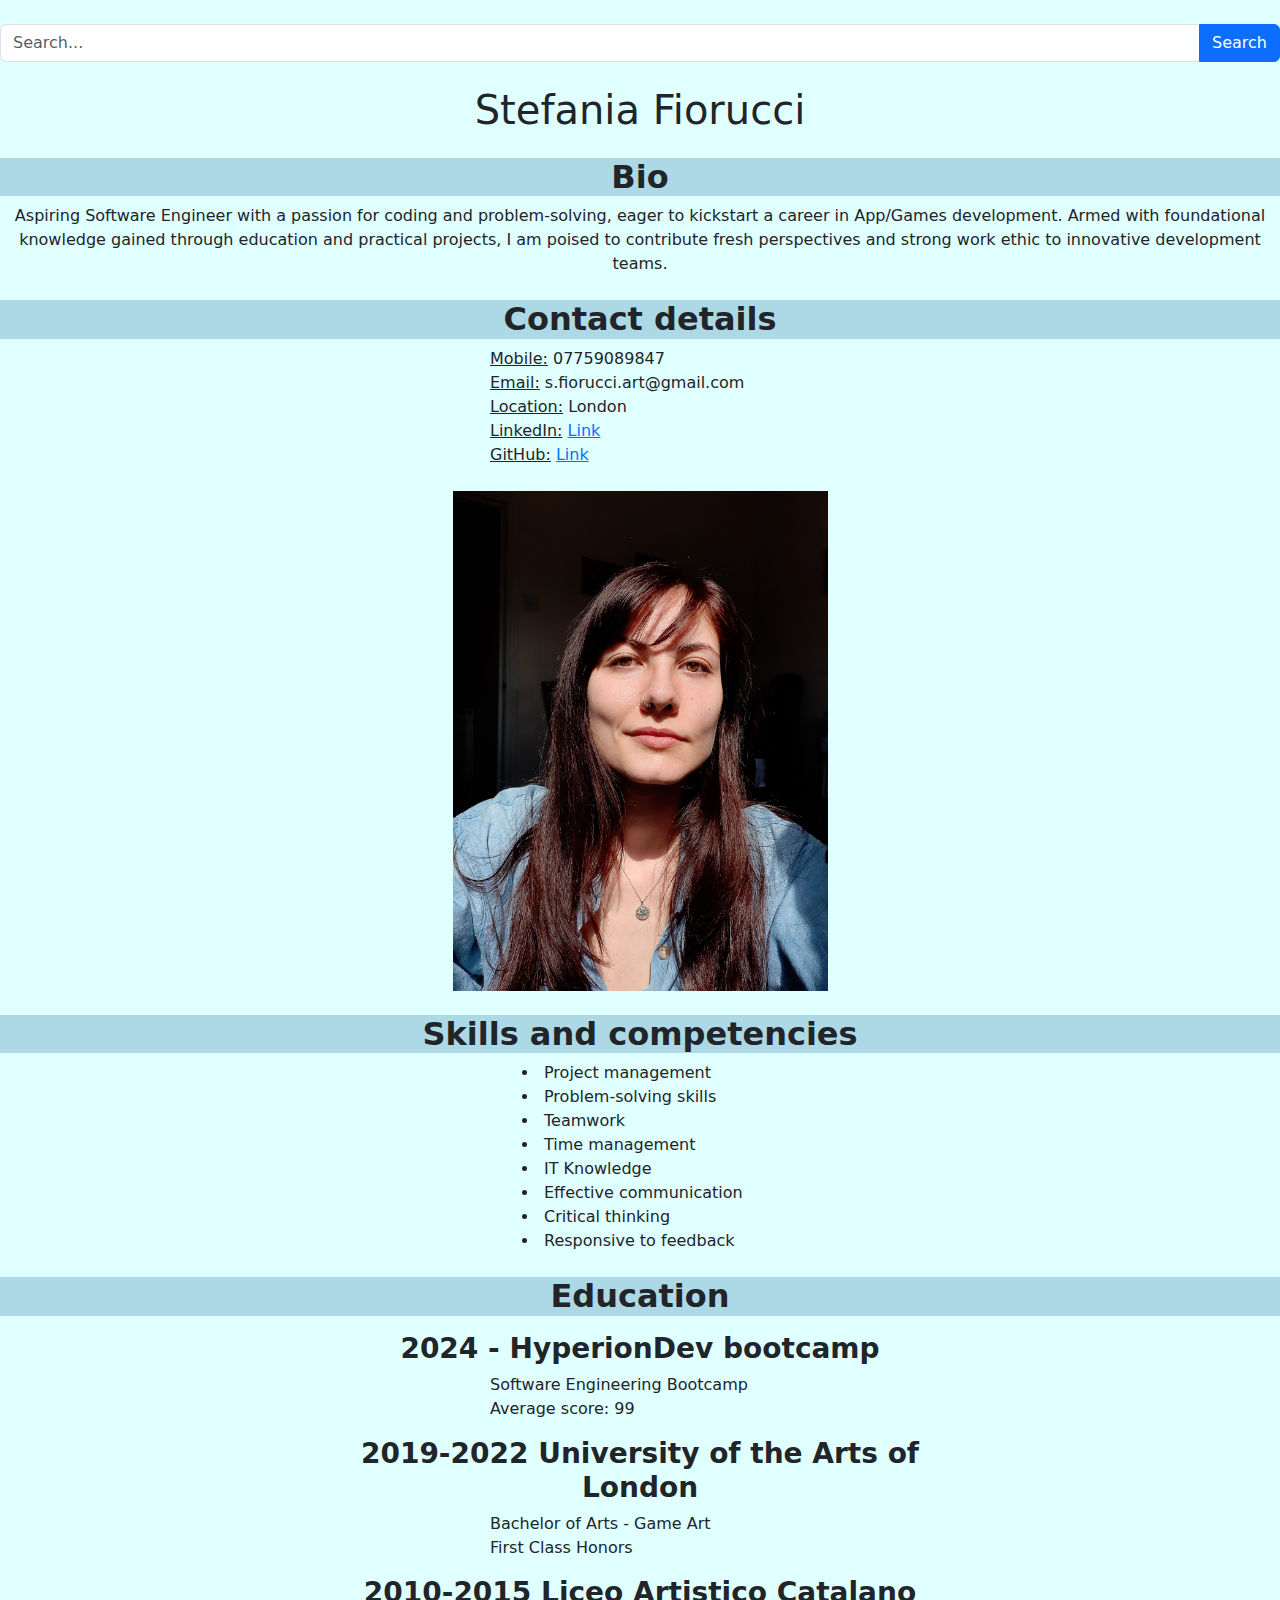
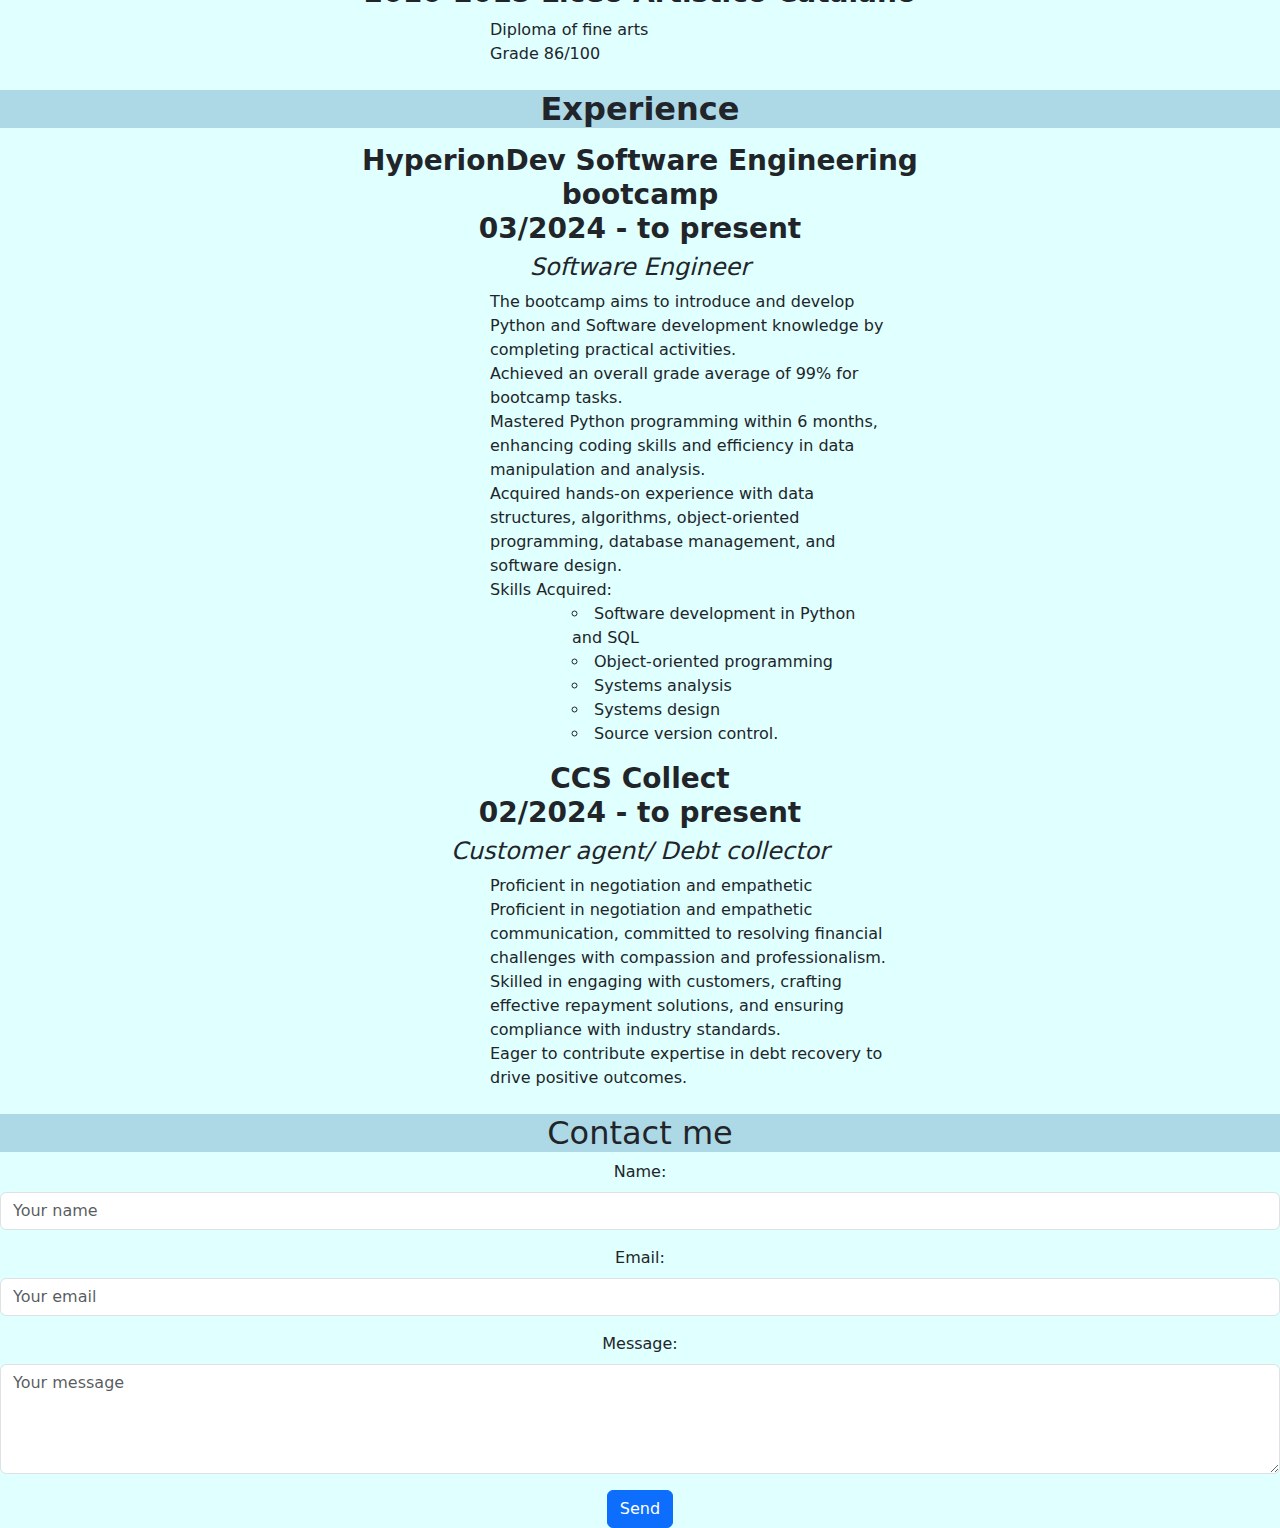
<file: index.html>
<!DOCTYPE html>
<html lang="eng">

<head>
    <link href="https://cdn.jsdelivr.net/npm/bootstrap@5.3.3/dist/css/bootstrap.min.css" rel="stylesheet" integrity="sha384-QWTKZyjpPEjISv5WaRU9OFeRpok6YctnYmDr5pNlyT2bRjXh0JMhjY6hW+ALEwIH" crossorigin="anonymous">
    <meta charset="UTF-8">
    <meta name="viewport" content="width=device-width, initial-scale=1.0">
    <title>Stefania Fiorucci Software Engineer CV</title>
    <link rel="stylesheet" href="style.css">
</head>

<body>

    <div class="container"><br></div>
        <!-- Search Form using GET -->
        <form action="/search" method="GET" class="mb-4">
            <div class="input-group">
                <input type="text" id="search" name="query" class="form-control" placeholder="Search...">
                <button type="submit" class="btn btn-primary">Search</button>
            </div>
        </form>
        <!-- CV -->
        <h1 class="mt-4">Stefania Fiorucci</h1>
        <div class="mt-4">
            <h2><b>Bio</b></h2>
            <p>Aspiring Software Engineer with a passion for coding and problem-solving, eager to kickstart a career in App/Games development. Armed with foundational knowledge gained through education and practical projects, I am poised to contribute fresh perspectives and strong work ethic to innovative development teams.</p>
        </div>

        <div class="mt-4">
            <h2><b>Contact details</b></h2>
            <ul class="list-unstyled centered-list">
                <li><u>Mobile:</u> 07759089847</li>
                <li><u>Email:</u> s.fiorucci.art@gmail.com</li>
                <li><u>Location:</u> London</li>
                <li><u>LinkedIn:</u> <a href="https://github.com/Tsukistef">Link</a></li>
                <li><u>GitHub:</u> <a href="https://www.linkedin.com/in/stefania-fiorucci-henriques-3723441a4/">Link</a></li>
            </ul>
        </div>

        <div class="mt-4">
            <img src="images/cvimage.jpg" class="img-fluid cv-image" alt="CV Image">
        </div>

        <div class="mt-4">
            <h2><b>Skills and competencies</b></h2>
            <ul class="centered-list">
                <li>Project management</li>
                <li>Problem-solving skills</li>
                <li>Teamwork</li>
                <li>Time management</li>
                <li>IT Knowledge</li>
                <li>Effective communication</li>
                <li>Critical thinking</li>
                <li>Responsive to feedback</li>
            </ul>
        </div>

        <div class="mt-4">
            <h2><b>Education</b></h2>
            <div class="centered-list">
                <div class="mt-3">
                    <h3><b>2024 - HyperionDev bootcamp</b></h3>
                    <ul class="list-unstyled">
                        <li>Software Engineering Bootcamp</li>
                        <li>Average score: 99</li>
                    </ul>
                </div>

                <div class="mt-3">
                    <h3><b>2019-2022 University of the Arts of London</b></h3>
                    <ul class="list-unstyled">
                        <li>Bachelor of Arts - Game Art</li>
                        <li>First Class Honors</li>
                    </ul>
                </div>

                <div class="mt-3">
                    <h3><b>2010-2015 Liceo Artistico Catalano</b></h3>
                    <ul class="list-unstyled">
                        <li>Diploma of fine arts</li>
                        <li>Grade 86/100</li>
                    </ul>
                </div>
            </div>
        </div>

        <div class="mt-4">
            <h2><b>Experience</b></h2>
            <div class="centered-list">
                <div class="mt-3">
                    <h3><b>HyperionDev Software Engineering bootcamp<br>03/2024 - to present</b></h3>
                    <h4>Software Engineer</h4>
                    <ul class="list-unstyled">
                        <li>The bootcamp aims to introduce and develop Python and Software development knowledge by completing practical activities.</li>
                        <li>Achieved an overall grade average of 99% for bootcamp tasks.</li>
                        <li>Mastered Python programming within 6 months, enhancing coding skills and efficiency in data manipulation and analysis.</li>
                        <li>Acquired hands-on experience with data structures, algorithms, object-oriented programming, database management, and software design.</li>
                        <li>Skills Acquired:
                            <div class="skills-acquired">
                                <ol>
                                    <li>Software development in Python and SQL</li>
                                    <li>Object-oriented programming</li>
                                    <li>Systems analysis</li>
                                    <li>Systems design</li>
                                    <li>Source version control.</li>
                                </ol>
                            </div>   
                        </li>
                    </ul>
                </div>

                <div class="mt-3">
                    <h3><b>CCS Collect<br>02/2024 - to present</b></h3>
                    <h4>Customer agent/ Debt collector</h4>
                    <ul class="list-unstyled">
                        <li>Proficient in negotiation and empathetic
                            <li>Proficient in negotiation and empathetic communication, committed to resolving financial challenges with compassion and professionalism.</li>
                            <li>Skilled in engaging with customers, crafting effective repayment solutions, and ensuring compliance with industry standards.</li>
                            <li>Eager to contribute expertise in debt recovery to drive positive outcomes.</li>
                        </ul>
                    </div>
                </div>
            </div>
    
            <!-- Contact Form using POST -->
            <div class="mt-4">
                <h2>Contact me</h2>
                <form action="/contact" method="POST">
                    <div class="mb-3">
                        <label for="name" class="form-label">Name:</label>
                        <input type="text" id="name" name="name" class="form-control" placeholder="Your name" required>
                    </div>
                    <div class="mb-3">
                        <label for="email" class="form-label">Email:</label>
                        <input type="email" id="email" name="email" class="form-control" placeholder="Your email" required>
                    </div>
                    <div class="mb-3">
                        <label for="message" class="form-label">Message:</label>
                        <textarea id="message" name="message" class="form-control" rows="4" placeholder="Your message" required></textarea>
                    </div>
                    <button type="submit" class="btn btn-primary">Send</button>
                </form>
            </div>
    
        </div>
    
    </body>
    
    </html>
</file>
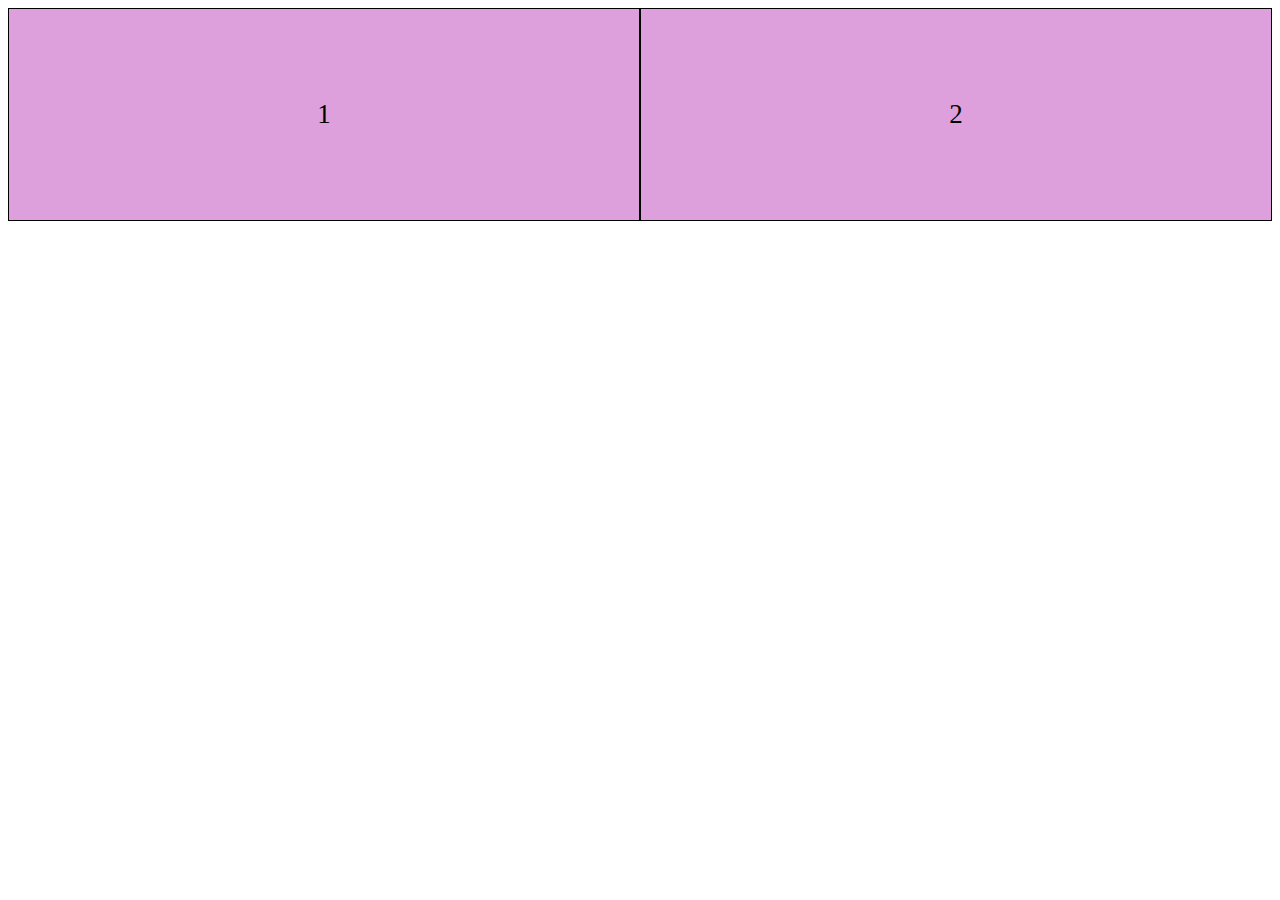
<file: flexbox.html>
<!DOCTYPE html>
<html>
<head>
    <meta charset="UTF-8">
    <title>FlexBox Example</title>
    <style>
        .flex-container {
            display: flex;
            flex-flow: row wrap;
            background-color: purple;
        }
        .flex-item {
            background-color: plum;
            text-align: center;
            border: 1px solid black;
            padding: 10vh;
            font-size: 3vh;
            flex: 1;
        }
    </style>
</head>
<body>
    <div class="flex-container">
        <div class="flex-item">1</div>
        <div class="flex-item">2</div>
        <div class="
</file>
<file: style.css>
/* Custom CSS for specific styles */
/* Centered list with left-aligned text */
.centered-list {
    text-align: center;
    margin-left: auto; /* Align the margin to the left */
    margin-right: auto; /* Align the margin to the right */
    max-width: 600px; /* Adjust the max-width as needed */
}

/* Override text alignment for list items */
.centered-list li {
    padding-left: 150px;
    padding-right: 50px;
    text-align: left !important; /* Ensure left alignment for list items */
}

.skills-acquired li {
    padding-left: 50px;
    padding-right: 10px;
    text-align: left !important; /* Ensure left alignment for list items */
}

/* Additional styling */
body {
    text-align: center;
    background-color: lightcyan;
}

h2 {
    background-color: lightblue;
}

h4 {
    font-style: italic;
}

button:hover {
    color: white;
    background-color: lightskyblue;
}

/* Ensures all list items are aligned to the left */
ul, ol {
    list-style-position: inside;
    text-align: left;
}

li li {
    list-style-type: circle;
    text-align: left;
}

.cv-image {
    max-width: 100%;
    max-height: 500px; /* or any desired maximum height */
    height: auto;
}
</file>
